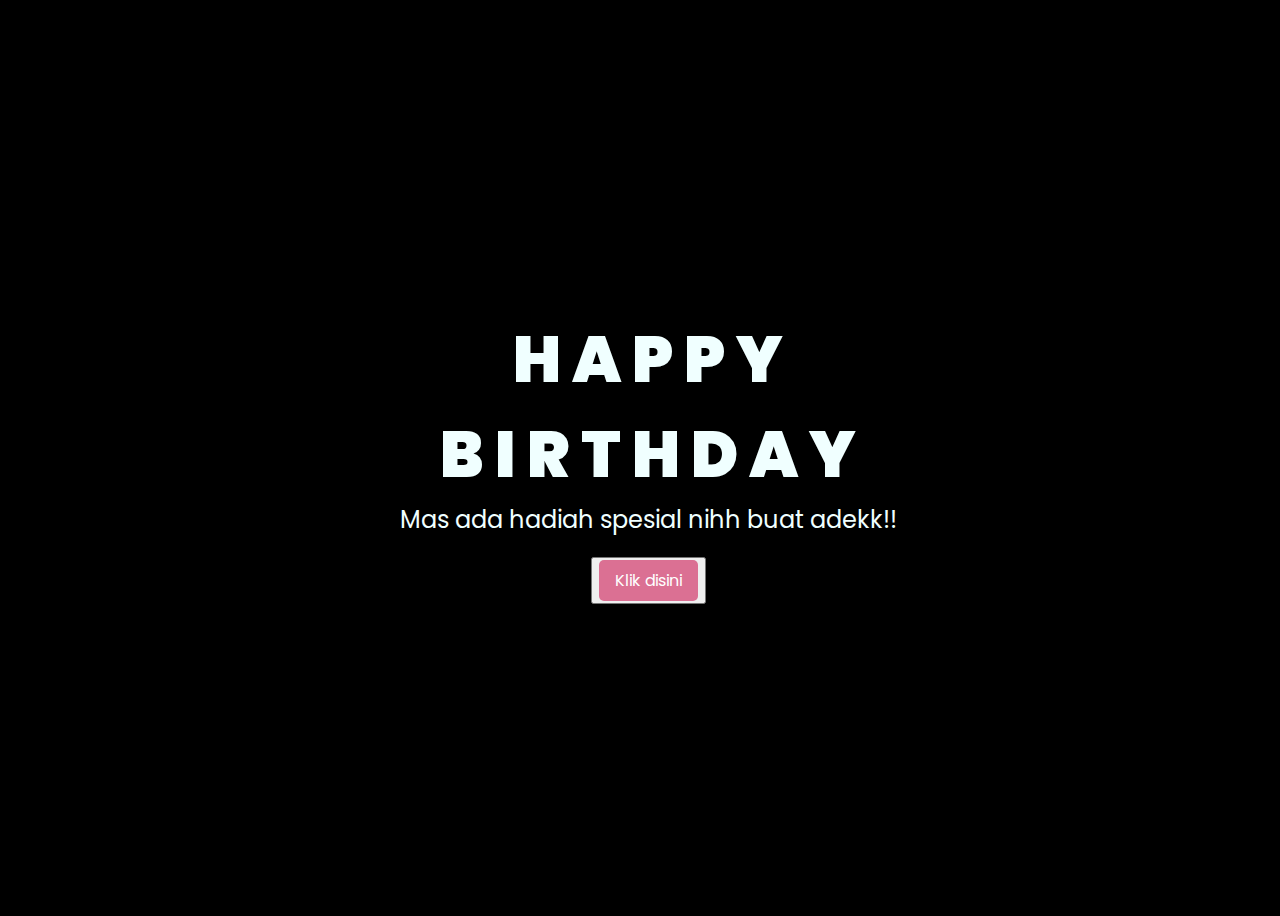
<file: bunga.html>
<!DOCTYPE html>
<html lang="en">
  <head>
    <meta charset="UTF-8" />
    <meta http-equiv="X-UA-Compatible" content="IE=edge" />
    <meta name="viewport" content="width=device-width, initial-scale=1.0" />
    <link rel="stylesheet" href="bunga.css" />
    <link rel="icon" href="flowers.png" type="image/x-icon" />
    <title>Happy Birthday</title>
  </head>
  <body>
    <div class="greetings">
      <!-- silahkan menambah kata sesuai keinginan dengan <span>text...</span -->
      <span>H</span>
      <span>A</span>
      <span>P</span>
      <span>P</span>
      <span>Y</span>
    </div>
    <div class="greetings2">
      <span>B</span>
      <span>I</span>
      <span>R</span>
      <span>T</span>
      <span>H</span>
      <span>D</span>
      <span>A</span>
      <span>Y</span>
    </div>
    <div class="description">
      <span>Mas ada hadiah spesial nihh buat adekk!!</span>
    </div>
    <div class="button">
      <button>
        <a href="flower.html">Klik disini</a>
      </button>
    </div>
  </body>
</html>
</file>
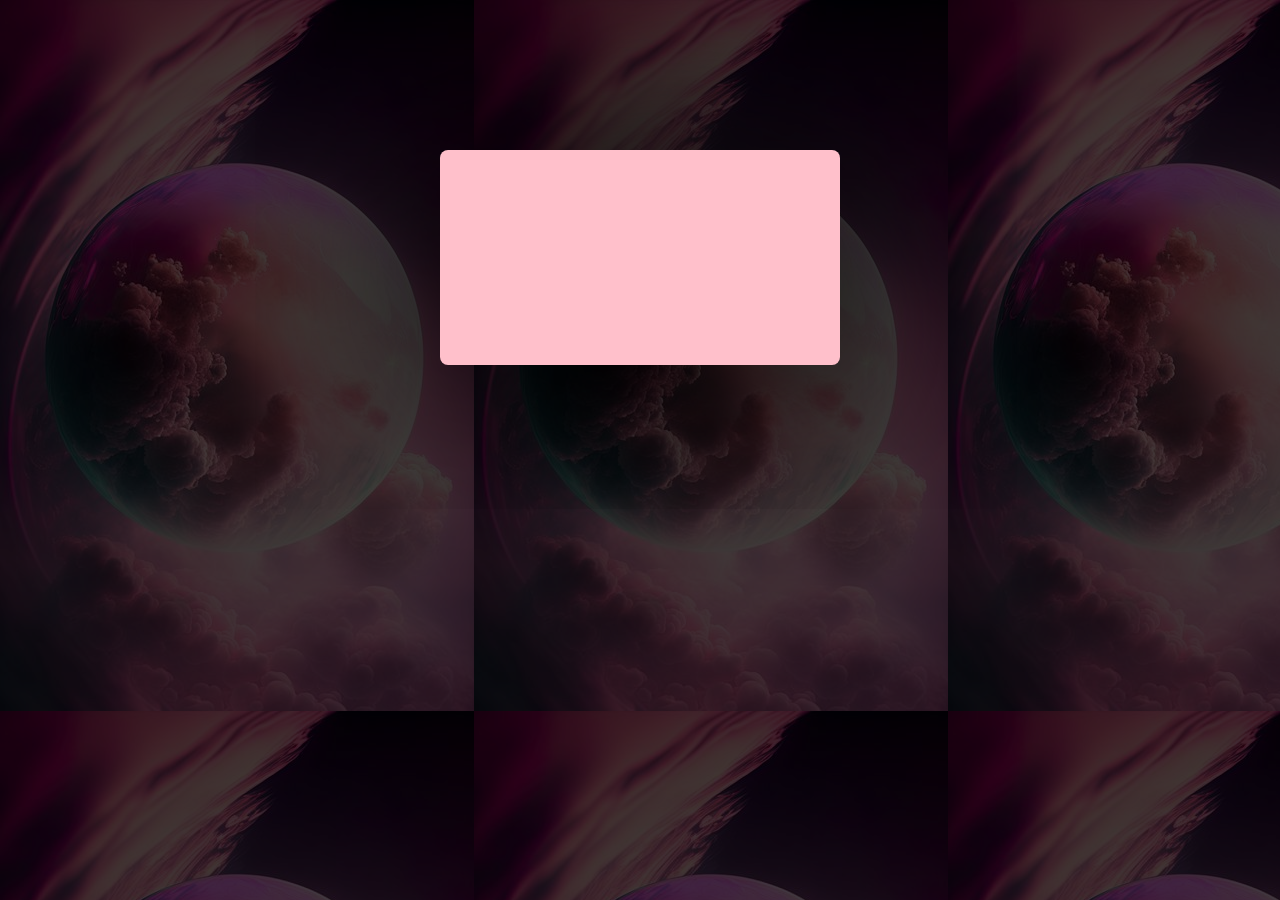
<file: doa.html>
<!DOCTYPE html>
<html lang="en">
  <head>
    <meta charset="UTF-8" />
    <meta name="viewport" content="width=device-width, initial-scale=1.0" />
    <title>DOA</title>
    <link rel="stylesheet" href="doa.css" />
    <link rel="icon" href="flowers.png" type="x-icon" />
  </head>
  <body>
    <div class="card-container">
      <div class="card">
        <div class="card-content">
          <p>
            <br />
            اَللَّهُمَّ طَوِّلْ عُمُورَنَا وَصَحِّحْ أَجْسَادَنَا وَنَوِّرْ
            قُلُوْبَنَا وَثَبِّتْ إِيْمَانَنَا وَأَحْسِنْ أَعْمَالَنَا وَوَسِّعْ
            أَرْزَقَنَا وَإِلَى الخَيْرِ قَرِّبْنَا وَعَنِ الشَّرِّ اَبْعِدْنَا
            وَاقْضِ حَوَائِجَنَا فِى الدِّيْنِ وَالدُّنْيَا وَالۤاخِرَةِ إِنَّكَ
            عَلَى كُلِّ شَىْءٍ قَدِيْرٌ <br />
            <br />

            Allahumma thawil'umurana washahih ajsadana wanawir qulubana watsabit
            imanana wa ahsin a'malana wawasi'arzaqana wa ilalkhoiri qaribna
            wa'anisy syahri ab'idna waqdhi khawaijana fid diini wad dunnya wal
            akhirat innaka 'ala kuli syai'in qadir. <br />
            <br />

            Artinya: "Ya Allah panjangkanlah umur kami, sehatkanlah badan kami,
            terangilah hati kami, kuatkanlah hati kami, baikkanlah amal kami,
            luaskanlah rezeki kami, dekatkanlah kami dengan kebaikan dan jauhkan
            kami dengan kejahatan. Kabulkanlah semua kebutuhan kami dalam agama
            di dunia atau di akhirat. Sesungguhnya hanya Engkaulah Yang Maha
            Kuasa atas segala-galanya." <br />
            <br />
            Aamiin
          </p>
          <a href="index.html" class="btn">back</a>
        </div>
      </div>
    </div>
  </body>
</html>
</file>
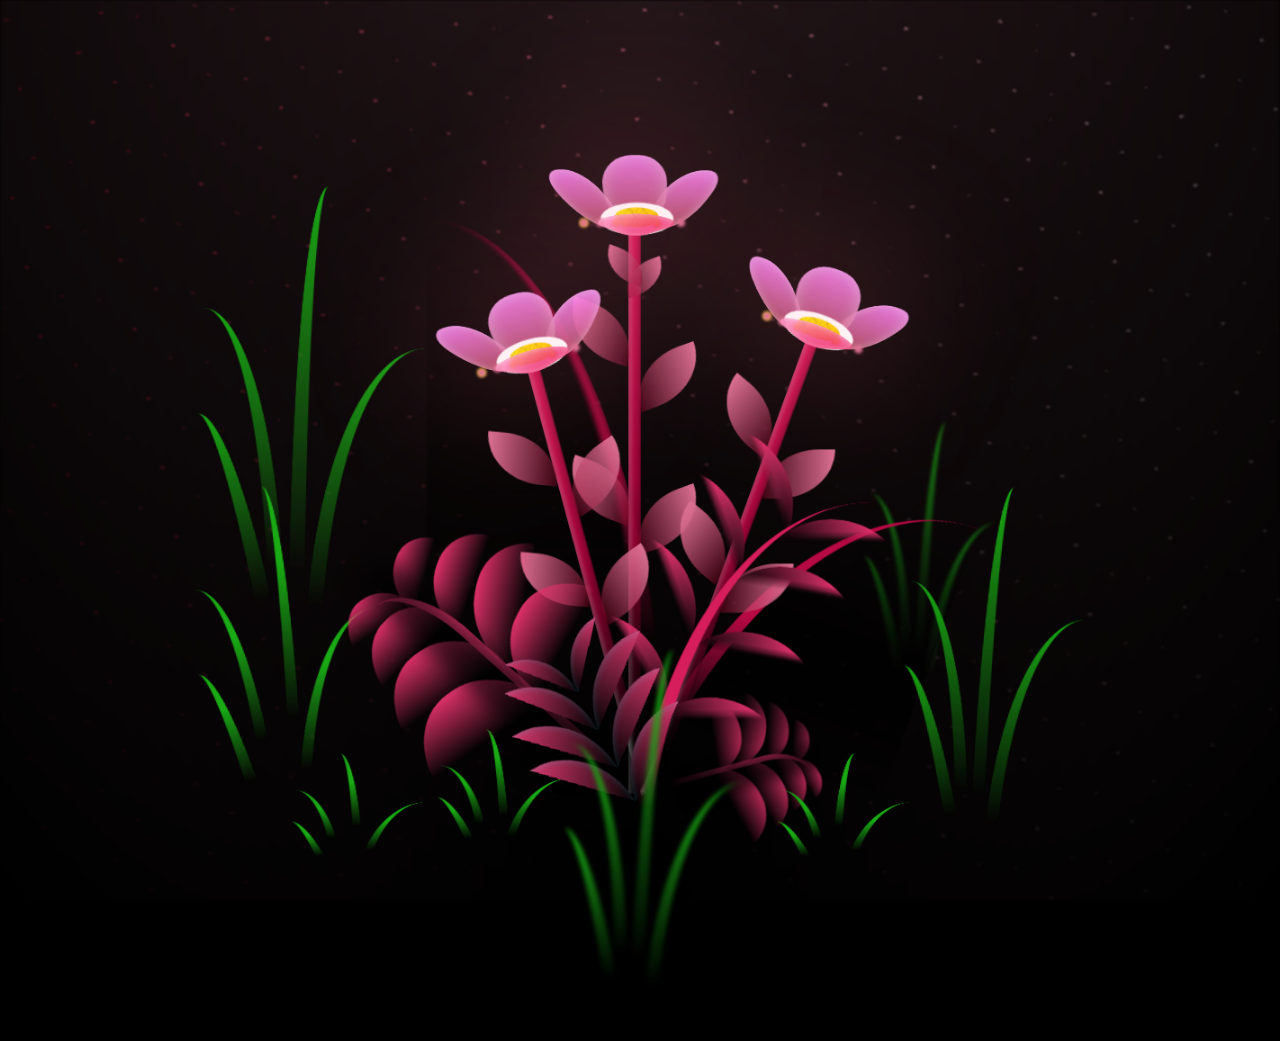
<file: flower.html>
<!DOCTYPE html>
<html lang="en">
  <head>
    <meta charset="UTF-8" />
    <meta http-equiv="X-UA-Compatible" content="IE=edge" />
    <meta name="viewport" content="width=device-width, initial-scale=1.0" />
    <link rel="stylesheet" href="main.css" />
    <link rel="icon" href="flowers.png" type="image/x-icon" />
    <title>flowers</title>
  </head>
  <body class="container">
    <!-- Pembuat code: https://codepen.io/mdusmanansari/pen/BamepLe -->
    <div class="night"></div>
    <div class="flowers">
      <div class="flower flower--1">
        <div class="flower__leafs flower__leafs--1">
          <div class="flower__leaf flower__leaf--1"></div>
          <div class="flower__leaf flower__leaf--2"></div>
          <div class="flower__leaf flower__leaf--3"></div>
          <div class="flower__leaf flower__leaf--4"></div>
          <div class="flower__white-circle"></div>

          <div class="flower__light flower__light--1"></div>
          <div class="flower__light flower__light--2"></div>
          <div class="flower__light flower__light--3"></div>
          <div class="flower__light flower__light--4"></div>
          <div class="flower__light flower__light--5"></div>
          <div class="flower__light flower__light--6"></div>
          <div class="flower__light flower__light--7"></div>
          <div class="flower__light flower__light--8"></div>
        </div>
        <div class="flower__line">
          <div class="flower__line__leaf flower__line__leaf--1"></div>
          <div class="flower__line__leaf flower__line__leaf--2"></div>
          <div class="flower__line__leaf flower__line__leaf--3"></div>
          <div class="flower__line__leaf flower__line__leaf--4"></div>
          <div class="flower__line__leaf flower__line__leaf--5"></div>
          <div class="flower__line__leaf flower__line__leaf--6"></div>
        </div>
      </div>

      <div class="flower flower--2">
        <div class="flower__leafs flower__leafs--2">
          <div class="flower__leaf flower__leaf--1"></div>
          <div class="flower__leaf flower__leaf--2"></div>
          <div class="flower__leaf flower__leaf--3"></div>
          <div class="flower__leaf flower__leaf--4"></div>
          <div class="flower__white-circle"></div>

          <div class="flower__light flower__light--1"></div>
          <div class="flower__light flower__light--2"></div>
          <div class="flower__light flower__light--3"></div>
          <div class="flower__light flower__light--4"></div>
          <div class="flower__light flower__light--5"></div>
          <div class="flower__light flower__light--6"></div>
          <div class="flower__light flower__light--7"></div>
          <div class="flower__light flower__light--8"></div>
        </div>
        <div class="flower__line">
          <div class="flower__line__leaf flower__line__leaf--1"></div>
          <div class="flower__line__leaf flower__line__leaf--2"></div>
          <div class="flower__line__leaf flower__line__leaf--3"></div>
          <div class="flower__line__leaf flower__line__leaf--4"></div>
        </div>
      </div>

      <div class="flower flower--3">
        <div class="flower__leafs flower__leafs--3">
          <div class="flower__leaf flower__leaf--1"></div>
          <div class="flower__leaf flower__leaf--2"></div>
          <div class="flower__leaf flower__leaf--3"></div>
          <div class="flower__leaf flower__leaf--4"></div>
          <div class="flower__white-circle"></div>

          <div class="flower__light flower__light--1"></div>
          <div class="flower__light flower__light--2"></div>
          <div class="flower__light flower__light--3"></div>
          <div class="flower__light flower__light--4"></div>
          <div class="flower__light flower__light--5"></div>
          <div class="flower__light flower__light--6"></div>
          <div class="flower__light flower__light--7"></div>
          <div class="flower__light flower__light--8"></div>
        </div>
        <div class="flower__line">
          <div class="flower__line__leaf flower__line__leaf--1"></div>
          <div class="flower__line__leaf flower__line__leaf--2"></div>
          <div class="flower__line__leaf flower__line__leaf--3"></div>
          <div class="flower__line__leaf flower__line__leaf--4"></div>
        </div>
      </div>

      <div class="grow-ans" style="--d: 1.2s">
        <div class="flower__g-long">
          <div class="flower__g-long__top"></div>
          <div class="flower__g-long__bottom"></div>
        </div>
      </div>

      <div class="growing-grass">
        <div class="flower__grass flower__grass--1">
          <div class="flower__grass--top"></div>
          <div class="flower__grass--bottom"></div>
          <div class="flower__grass__leaf flower__grass__leaf--1"></div>
          <div class="flower__grass__leaf flower__grass__leaf--2"></div>
          <div class="flower__grass__leaf flower__grass__leaf--3"></div>
          <div class="flower__grass__leaf flower__grass__leaf--4"></div>
          <div class="flower__grass__leaf flower__grass__leaf--5"></div>
          <div class="flower__grass__leaf flower__grass__leaf--6"></div>
          <div class="flower__grass__leaf flower__grass__leaf--7"></div>
          <div class="flower__grass__leaf flower__grass__leaf--8"></div>
          <div class="flower__grass__overlay"></div>
        </div>
      </div>

      <div class="growing-grass">
        <div class="flower__grass flower__grass--2">
          <div class="flower__grass--top"></div>
          <div class="flower__grass--bottom"></div>
          <div class="flower__grass__leaf flower__grass__leaf--1"></div>
          <div class="flower__grass__leaf flower__grass__leaf--2"></div>
          <div class="flower__grass__leaf flower__grass__leaf--3"></div>
          <div class="flower__grass__leaf flower__grass__leaf--4"></div>
          <div class="flower__grass__leaf flower__grass__leaf--5"></div>
          <div class="flower__grass__leaf flower__grass__leaf--6"></div>
          <div class="flower__grass__leaf flower__grass__leaf--7"></div>
          <div class="flower__grass__leaf flower__grass__leaf--8"></div>
          <div class="flower__grass__overlay"></div>
        </div>
      </div>

      <div class="grow-ans" style="--d: 2.4s">
        <div class="flower__g-right flower__g-right--1">
          <div class="leaf"></div>
        </div>
      </div>

      <div class="grow-ans" style="--d: 2.8s">
        <div class="flower__g-right flower__g-right--2">
          <div class="leaf"></div>
        </div>
      </div>

      <div class="grow-ans" style="--d: 2.8s">
        <div class="flower__g-front">
          <div
            class="flower__g-front__leaf-wrapper flower__g-front__leaf-wrapper--1"
          >
            <div class="flower__g-front__leaf"></div>
          </div>
          <div
            class="flower__g-front__leaf-wrapper flower__g-front__leaf-wrapper--2"
          >
            <div class="flower__g-front__leaf"></div>
          </div>
          <div
            class="flower__g-front__leaf-wrapper flower__g-front__leaf-wrapper--3"
          >
            <div class="flower__g-front__leaf"></div>
          </div>
          <div
            class="flower__g-front__leaf-wrapper flower__g-front__leaf-wrapper--4"
          >
            <div class="flower__g-front__leaf"></div>
          </div>
          <div
            class="flower__g-front__leaf-wrapper flower__g-front__leaf-wrapper--5"
          >
            <div class="flower__g-front__leaf"></div>
          </div>
          <div
            class="flower__g-front__leaf-wrapper flower__g-front__leaf-wrapper--6"
          >
            <div class="flower__g-front__leaf"></div>
          </div>
          <div
            class="flower__g-front__leaf-wrapper flower__g-front__leaf-wrapper--7"
          >
            <div class="flower__g-front__leaf"></div>
          </div>
          <div
            class="flower__g-front__leaf-wrapper flower__g-front__leaf-wrapper--8"
          >
            <div class="flower__g-front__leaf"></div>
          </div>
          <div class="flower__g-front__line"></div>
        </div>
      </div>

      <div class="grow-ans" style="--d: 3.2s">
        <div class="flower__g-fr">
          <div class="leaf"></div>
          <div class="flower__g-fr__leaf flower__g-fr__leaf--1"></div>
          <div class="flower__g-fr__leaf flower__g-fr__leaf--2"></div>
          <div class="flower__g-fr__leaf flower__g-fr__leaf--3"></div>
          <div class="flower__g-fr__leaf flower__g-fr__leaf--4"></div>
          <div class="flower__g-fr__leaf flower__g-fr__leaf--5"></div>
          <div class="flower__g-fr__leaf flower__g-fr__leaf--6"></div>
          <div class="flower__g-fr__leaf flower__g-fr__leaf--7"></div>
          <div class="flower__g-fr__leaf flower__g-fr__leaf--8"></div>
        </div>
      </div>

      <div class="long-g long-g--0">
        <div class="grow-ans" style="--d: 3s">
          <div class="leaf leaf--0"></div>
        </div>
        <div class="grow-ans" style="--d: 2.2s">
          <div class="leaf leaf--1"></div>
        </div>
        <div class="grow-ans" style="--d: 3.4s">
          <div class="leaf leaf--2"></div>
        </div>
        <div class="grow-ans" style="--d: 3.6s">
          <div class="leaf leaf--3"></div>
        </div>
      </div>

      <div class="long-g long-g--1">
        <div class="grow-ans" style="--d: 3.6s">
          <div class="leaf leaf--0"></div>
        </div>
        <div class="grow-ans" style="--d: 3.8s">
          <div class="leaf leaf--1"></div>
        </div>
        <div class="grow-ans" style="--d: 4s">
          <div class="leaf leaf--2"></div>
        </div>
        <div class="grow-ans" style="--d: 4.2s">
          <div class="leaf leaf--3"></div>
        </div>
      </div>

      <div class="long-g long-g--2">
        <div class="grow-ans" style="--d: 4s">
          <div class="leaf leaf--0"></div>
        </div>
        <div class="grow-ans" style="--d: 4.2s">
          <div class="leaf leaf--1"></div>
        </div>
        <div class="grow-ans" style="--d: 4.4s">
          <div class="leaf leaf--2"></div>
        </div>
        <div class="grow-ans" style="--d: 4.6s">
          <div class="leaf leaf--3"></div>
        </div>
      </div>

      <div class="long-g long-g--3">
        <div class="grow-ans" style="--d: 4s">
          <div class="leaf leaf--0"></div>
        </div>
        <div class="grow-ans" style="--d: 4.2s">
          <div class="leaf leaf--1"></div>
        </div>
        <div class="grow-ans" style="--d: 3s">
          <div class="leaf leaf--2"></div>
        </div>
        <div class="grow-ans" style="--d: 3.6s">
          <div class="leaf leaf--3"></div>
        </div>
      </div>

      <div class="long-g long-g--4">
        <div class="grow-ans" style="--d: 4s">
          <div class="leaf leaf--0"></div>
        </div>
        <div class="grow-ans" style="--d: 4.2s">
          <div class="leaf leaf--1"></div>
        </div>
        <div class="grow-ans" style="--d: 3s">
          <div class="leaf leaf--2"></div>
        </div>
        <div class="grow-ans" style="--d: 3.6s">
          <div class="leaf leaf--3"></div>
        </div>
      </div>

      <div class="long-g long-g--5">
        <div class="grow-ans" style="--d: 4s">
          <div class="leaf leaf--0"></div>
        </div>
        <div class="grow-ans" style="--d: 4.2s">
          <div class="leaf leaf--1"></div>
        </div>
        <div class="grow-ans" style="--d: 3s">
          <div class="leaf leaf--2"></div>
        </div>
        <div class="grow-ans" style="--d: 3.6s">
          <div class="leaf leaf--3"></div>
        </div>
      </div>

      <div class="long-g long-g--6">
        <div class="grow-ans" style="--d: 4.2s">
          <div class="leaf leaf--0"></div>
        </div>
        <div class="grow-ans" style="--d: 4.4s">
          <div class="leaf leaf--1"></div>
        </div>
        <div class="grow-ans" style="--d: 4.6s">
          <div class="leaf leaf--2"></div>
        </div>
        <div class="grow-ans" style="--d: 4.8s">
          <div class="leaf leaf--3"></div>
        </div>
      </div>

      <div class="long-g long-g--7">
        <div class="grow-ans" style="--d: 3s">
          <div class="leaf leaf--0"></div>
        </div>
        <div class="grow-ans" style="--d: 3.2s">
          <div class="leaf leaf--1"></div>
        </div>
        <div class="grow-ans" style="--d: 3.5s">
          <div class="leaf leaf--2"></div>
        </div>
        <div class="grow-ans" style="--d: 3.6s">
          <div class="leaf leaf--3"></div>
        </div>
      </div>
    </div>
    <script src="main.js"></script>
  </body>
</html>
</file>
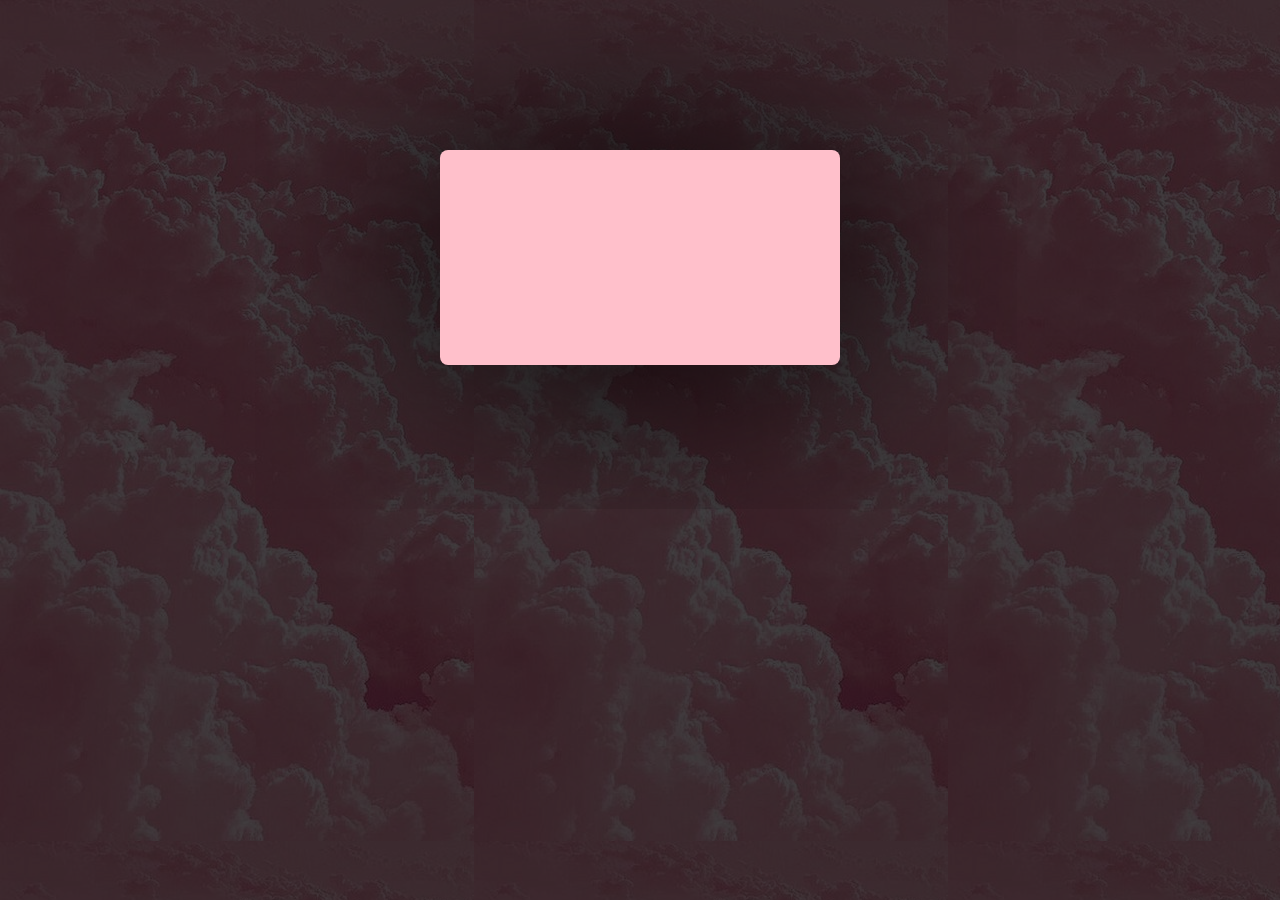
<file: purpose.html>
<!DOCTYPE html>
<html lang="en">
  <head>
    <meta charset="UTF-8" />
    <meta name="viewport" content="width=device-width, initial-scale=1.0" />
    <title>purpose</title>
    <link rel="stylesheet" href="purpose.css" />
    <link rel="icon" href="flowers.png" type="x-icon" />
  </head>
  <body>
    <div class="card-container">
      <div class="card">
        <div class="card-content">
          <p>
            <br /><br /><br /><br />
            Semoga tujuan kita kedepannya bisa selalu diberi kemudahan dan
            kelancaran yaa sayang, aamiin,, semoga kita tambah dewasa dalam
            menghadapi masalah, yaa walaupun kita sering kesel satu sama lain,
            but isokee itu wajar dalam suatu hubungan, yang penting kita harus
            tetep pegang komitmen kita yaa, mas gamau hubungan ini berakhir,
            semoga hubungan kita ini bisa langgeng sampe akhir hayat, aamiin" ya
            Allah
          </p>
          <br /><br /><br /><br /><br /><br /><br /><br />
          <a href="index.html" class="btn">back</a>
        </div>
      </div>
    </div>
  </body>
</html>
</file>
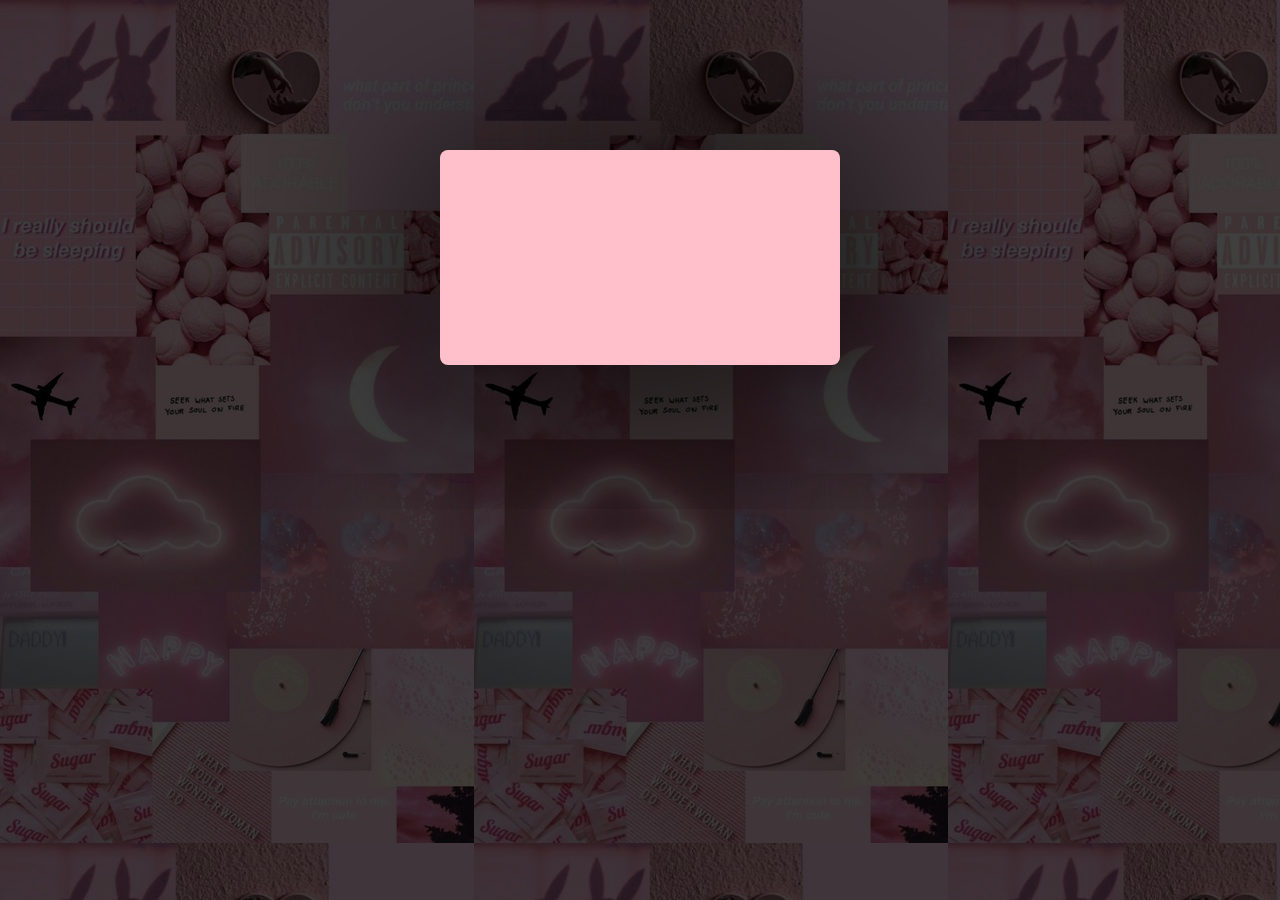
<file: thanks.html>
<!DOCTYPE html>
<html lang="en">
  <head>
    <meta charset="UTF-8" />
    <meta name="viewport" content="width=device-width, initial-scale=1.0" />
    <title>thanksgiving</title>
    <link rel="stylesheet" href="thanks.css" />
    <link rel="icon" href="flowers.png" type="x-icon" />
  </head>
  <body>
    <div class="card-container">
      <div class="card">
        <div class="card-content">
          <p>
            <br /><br /><br />
            Oiya mas mau ngucapin terimakasih yang sebanyak-banyaknya yaa
            sayangkuu, adek selalu sabar ngadepin mas yang sering ngeyel terus
            kadang nyebelin juga, maaf mas belum bisa jadi pasangan yang
            sempurna, yaa mas tau gaada orang yang sempurna, but mas minta
            tolong ke adek yaa, bimbing mas jadi pasangan yang sesuai dengan
            harapan adek. Mas ngerasa bersyukur banget bisa punya pasangan kek
            adek, baru kali ini mas ngerasa dicintai secara tulus, pokoknya ma
            adek tuh mas banyak first time nya, tetep kek gini yaa sayang, mas
            tau mungkin kedepannya kita bisa aja ngerasa bosan, tapi mas minta
            se bosan"nya kita jangan sampe mengakhiri hubungan ini yaa, mas
            gamau, mas maunya adekk titikk.
          </p>
          <br /><br /><br />
          <a href="index.html" class="btn">back</a>
        </div>
      </div>
    </div>
  </body>
</html>
</file>
<file: bunga.css>
@import url('https://fonts.googleapis.com/css2?family=Poppins:ital,wght@0,500;1,900&display=swap');
*{
    font-family: 'Poppins',cursive;
}
body{
    color: azure;
    width: 100%;
    height: 100vh;
    display: flex;
    flex-direction: column;
    align-items: center;
    justify-content: center;
    background-color: black;
}
.greetings{
    font-size: 4rem;
    font-weight: 900;
}
.greetings2{
    font-size: 4rem;
    font-weight: 900;
}
.greetings > span{
    animation: glow 2.5s ease-in-out infinite;
}
.greetings2 > span{
    animation: glow 2.5s ease-in-out infinite;
}
@keyframes glow{
    0%, 100%{
        color: #fff;
        text-shadow: 0 0 12px #39c6d6, 0 0 50px #39c6d6, 0 0 100px #39c6d6;
    }
    10%, 90%{
        color: #111;
        text-shadow: none;
    }
}
.greetings > span:nth-child(2){
    animation-delay: .2s ;
}
.greetings > span:nth-child(3){
    animation-delay: .4s ;
}
.greetings > span:nth-child(4){
    animation-delay: .6s;
}
.greetings > span:nth-child(5){
    animation-delay: .8s;
}

.greetings2 > span:nth-child(2){
    animation-delay: .2s ;
}
.greetings2 > span:nth-child(3){
    animation-delay: .3s ;
}
.greetings2 > span:nth-child(4){
    animation-delay: .4s;
}
.greetings2 > span:nth-child(5){
    animation-delay: .5s;
}
.greetings2 > span:nth-child(6){
    animation-delay: .6s;
}
.greetings2 > span:nth-child(7){
    animation-delay: .7s;
}
.greetings2 > span:nth-child(8){
    animation-delay: .8s;
}

.description{
    font-size: 1.5rem;
    margin-bottom: 20px;
}

.button a{
    text-decoration: none;
    font-size: 1rem;
    color: #111;
    display: flex;
    align-items: center;
    justify-content: center;
    padding: 8px 16px;
    background-color: palevioletred;
    border-radius: 5px;
    color: #fff;
}

@media screen and (max-width:574px){
    .greetings{
        display: block;
        font-size: 2rem;
        font-weight: 500;
        text-align: center;
    }
    .greetings2{
        display: block;
        font-size: 2rem;
        font-weight: 500;
        text-align: center;
    }
    .description{
        font-size: 1rem;
    }
    
    .button a{
        font-size: .5rem;
    }
}
</file>
<file: doa.css>
*{
    margin: 0px;
    padding: 0px;
    box-sizing: border-box;
    font-family: sans-serif;
}
body{
    background-image: linear-gradient(rgba(0, 0, 0, 0.75), rgba(0,0,0,0.75)), url(pingky\ sky.jpg);
    align-items: center;
    justify-content: center;
}
.card-container{
    display: flex;
    justify-content: center;
    align-items: center;
    flex-wrap: wrap;
    margin-top: 100px;
    position: relative;
    padding: 30px;
}
.card-container .card:hover{
    height: 430px;
}
.card-container .card{
    position: relative;
    max-width: 400px;
    height: 215px;
    background-color: pink;
    border-radius: 8px;
    margin: 30px 10px;
    padding: 20px 15px;
    box-shadow: 0px 5px 202px rgba(0,0,0,5);
    margin: 20px;
    transition: 0.3s ease-in-out;
}
.card-container .card .card-content{
    position: relative;
    margin-top: -140px;
    padding: 10px 15px;
    visibility: hidden;
    opacity: 0; 
    transition: 0.3s ease-in-out;
}
.card-container .card:hover .card-content{
    visibility: visible;
    opacity: 1;
    margin-top: -40px;
    transition-delay: 0.3s;
}
.card-content p{
    color: #000000;
    font-size: 15px;
    line-height: 1.3;
}
.card-content .btn{
    display: inline-block;
    padding: 8px 16px;
    background-color: palevioletred;
    text-decoration: none;
    border-radius: 7px;
    margin-top: 16px;
    color: #fff;
    align-items: center;
}
</file>
<file: main.css>
*,
*::after,
*::before {
  padding: 0;
  margin: 0;
  box-sizing: border-box;
}

:root {
  --dark-color: #000;
}

body {
  display: flex;
  align-items: flex-end;
  justify-content: center;
  min-height: 100vh;
  background-color: var(--dark-color);
  overflow: hidden;
  perspective: 1000px;
}

.night {
  position: fixed;
  left: 50%;
  top: 0;
  transform: translateX(-50%);
  width: 100%;
  height: 100%;
  filter: blur(0.1vmin);
  background-image: radial-gradient(ellipse at top, transparent 0%, var(--dark-color)), radial-gradient(ellipse at bottom, var(--dark-color), rgba(251, 155, 177, 0.2)), repeating-linear-gradient(220deg, rgb(0, 0, 0) 0px, rgb(0, 0, 0) 19px, transparent 19px, transparent 22px), repeating-linear-gradient(189deg, rgb(0, 0, 0) 0px, rgb(0, 0, 0) 19px, transparent 19px, transparent 22px), repeating-linear-gradient(148deg, rgb(0, 0, 0) 0px, rgb(0, 0, 0) 19px, transparent 19px, transparent 22px), linear-gradient(90deg, rgb(255, 0, 51), rgb(240, 240, 240));
}

.flowers {
  position: relative;
  transform: scale(0.9);
}

.flower {
  position: absolute;
  bottom: 10vmin;
  transform-origin: bottom center;
  z-index: 10;
  --fl-speed: 0.8s;
}
.flower--1 {
  -webkit-animation: moving-flower-1 4s linear infinite;
          animation: moving-flower-1 4s linear infinite;
}
.flower--1 .flower__line {
  height: 70vmin;
  -webkit-animation-delay: 0.3s;
          animation-delay: 0.3s;
}
.flower--1 .flower__line__leaf--1 {
  -webkit-animation: blooming-leaf-right var(--fl-speed) 1.6s backwards;
          animation: blooming-leaf-right var(--fl-speed) 1.6s backwards;
}
.flower--1 .flower__line__leaf--2 {
  -webkit-animation: blooming-leaf-right var(--fl-speed) 1.4s backwards;
          animation: blooming-leaf-right var(--fl-speed) 1.4s backwards;
}
.flower--1 .flower__line__leaf--3 {
  -webkit-animation: blooming-leaf-left var(--fl-speed) 1.2s backwards;
          animation: blooming-leaf-left var(--fl-speed) 1.2s backwards;
}
.flower--1 .flower__line__leaf--4 {
  -webkit-animation: blooming-leaf-left var(--fl-speed) 1s backwards;
          animation: blooming-leaf-left var(--fl-speed) 1s backwards;
}
.flower--1 .flower__line__leaf--5 {
  -webkit-animation: blooming-leaf-right var(--fl-speed) 1.8s backwards;
          animation: blooming-leaf-right var(--fl-speed) 1.8s backwards;
}
.flower--1 .flower__line__leaf--6 {
  -webkit-animation: blooming-leaf-left var(--fl-speed) 2s backwards;
          animation: blooming-leaf-left var(--fl-speed) 2s backwards;
}
.flower--2 {
  left: 50%;
  transform: rotate(20deg);
  -webkit-animation: moving-flower-2 4s linear infinite;
          animation: moving-flower-2 4s linear infinite;
}
.flower--2 .flower__line {
  height: 60vmin;
  -webkit-animation-delay: 0.6s;
          animation-delay: 0.6s;
}
.flower--2 .flower__line__leaf--1 {
  -webkit-animation: blooming-leaf-right var(--fl-speed) 1.9s backwards;
          animation: blooming-leaf-right var(--fl-speed) 1.9s backwards;
}
.flower--2 .flower__line__leaf--2 {
  -webkit-animation: blooming-leaf-right var(--fl-speed) 1.7s backwards;
          animation: blooming-leaf-right var(--fl-speed) 1.7s backwards;
}
.flower--2 .flower__line__leaf--3 {
  -webkit-animation: blooming-leaf-left var(--fl-speed) 1.5s backwards;
          animation: blooming-leaf-left var(--fl-speed) 1.5s backwards;
}
.flower--2 .flower__line__leaf--4 {
  -webkit-animation: blooming-leaf-left var(--fl-speed) 1.3s backwards;
          animation: blooming-leaf-left var(--fl-speed) 1.3s backwards;
}
.flower--3 {
  left: 50%;
  transform: rotate(-15deg);
  -webkit-animation: moving-flower-3 4s linear infinite;
          animation: moving-flower-3 4s linear infinite;
}
.flower--3 .flower__line {
  -webkit-animation-delay: 0.9s;
          animation-delay: 0.9s;
}
.flower--3 .flower__line__leaf--1 {
  -webkit-animation: blooming-leaf-right var(--fl-speed) 2.5s backwards;
          animation: blooming-leaf-right var(--fl-speed) 2.5s backwards;
}
.flower--3 .flower__line__leaf--2 {
  -webkit-animation: blooming-leaf-right var(--fl-speed) 2.3s backwards;
          animation: blooming-leaf-right var(--fl-speed) 2.3s backwards;
}
.flower--3 .flower__line__leaf--3 {
  -webkit-animation: blooming-leaf-left var(--fl-speed) 2.1s backwards;
          animation: blooming-leaf-left var(--fl-speed) 2.1s backwards;
}
.flower--3 .flower__line__leaf--4 {
  -webkit-animation: blooming-leaf-left var(--fl-speed) 1.9s backwards;
          animation: blooming-leaf-left var(--fl-speed) 1.9s backwards;
}
.flower__leafs {
  position: relative;
  -webkit-animation: blooming-flower 2s backwards;
          animation: blooming-flower 2s backwards;
}
.flower__leafs--1 {
  -webkit-animation-delay: 1.1s;
          animation-delay: 1.1s;
}
.flower__leafs--2 {
  -webkit-animation-delay: 1.4s;
          animation-delay: 1.4s;
}
.flower__leafs--3 {
  -webkit-animation-delay: 1.7s;
          animation-delay: 1.7s;
}
.flower__leafs::after {
  content: "";
  position: absolute;
  left: 0;
  top: 0;
  transform: translate(-50%, -100%);
  width: 8vmin;
  height: 8vmin;
  background-color: #ff6b84;
  filter: blur(10vmin);
}
.flower__leaf {
  position: absolute;
  bottom: 0;
  left: 50%;
  width: 8vmin;
  height: 11vmin;
  border-radius: 51% 49% 47% 53%/44% 45% 55% 69%;
  background-color: rgb(254, 133, 250);
  background-image: linear-gradient(to top, #b85468, rgb(254, 133, 250));
  transform-origin: bottom center;
  opacity: 0.9;
  box-shadow: inset 0 0 2vmin rgba(255, 255, 255, 0.5);
}
.flower__leaf--1 {
  transform: translate(-10%, 1%) rotateY(40deg) rotateX(-50deg);
}
.flower__leaf--2 {
  transform: translate(-50%, -4%) rotateX(40deg);
}
.flower__leaf--3 {
  transform: translate(-90%, 0%) rotateY(45deg) rotateX(50deg);
}
.flower__leaf--4 {
  width: 8vmin;
  height: 8vmin;
  transform-origin: bottom left;
  border-radius: 4vmin 10vmin 4vmin 4vmin;
  transform: translate(0%, 18%) rotateX(70deg) rotate(-43deg);
  background-image: linear-gradient(to top, rgb(237, 18, 91), rgb(254, 133, 190));
  z-index: 1;
  opacity: 0.8;
}
.flower__white-circle {
  position: absolute;
  left: -3.5vmin;
  top: -3vmin;
  width: 9vmin;
  height: 4vmin;
  border-radius: 50%;
  background-color: #fff;
}
.flower__white-circle::after {
  content: "";
  position: absolute;
  left: 50%;
  top: 45%;
  transform: translate(-50%, -50%);
  width: 60%;
  height: 60%;
  border-radius: inherit;
  background-image: repeating-linear-gradient(135deg, rgba(0, 0, 0, 0.03) 0px, rgba(0, 0, 0, 0.03) 1px, transparent 1px, transparent 12px), repeating-linear-gradient(45deg, rgba(0, 0, 0, 0.03) 0px, rgba(0, 0, 0, 0.03) 1px, transparent 1px, transparent 12px), repeating-linear-gradient(67.5deg, rgba(0, 0, 0, 0.03) 0px, rgba(0, 0, 0, 0.03) 1px, transparent 1px, transparent 12px), repeating-linear-gradient(135deg, rgba(0, 0, 0, 0.03) 0px, rgba(0, 0, 0, 0.03) 1px, transparent 1px, transparent 12px), repeating-linear-gradient(45deg, rgba(0, 0, 0, 0.03) 0px, rgba(0, 0, 0, 0.03) 1px, transparent 1px, transparent 12px), repeating-linear-gradient(112.5deg, rgba(0, 0, 0, 0.03) 0px, rgba(0, 0, 0, 0.03) 1px, transparent 1px, transparent 12px), repeating-linear-gradient(112.5deg, rgba(0, 0, 0, 0.03) 0px, rgba(0, 0, 0, 0.03) 1px, transparent 1px, transparent 12px), repeating-linear-gradient(45deg, rgba(0, 0, 0, 0.03) 0px, rgba(0, 0, 0, 0.03) 1px, transparent 1px, transparent 12px), repeating-linear-gradient(22.5deg, rgba(0, 0, 0, 0.03) 0px, rgba(0, 0, 0, 0.03) 1px, transparent 1px, transparent 12px), repeating-linear-gradient(45deg, rgba(0, 0, 0, 0.03) 0px, rgba(0, 0, 0, 0.03) 1px, transparent 1px, transparent 12px), repeating-linear-gradient(22.5deg, rgba(0, 0, 0, 0.03) 0px, rgba(0, 0, 0, 0.03) 1px, transparent 1px, transparent 12px), repeating-linear-gradient(135deg, rgba(0, 0, 0, 0.03) 0px, rgba(0, 0, 0, 0.03) 1px, transparent 1px, transparent 12px), repeating-linear-gradient(157.5deg, rgba(0, 0, 0, 0.03) 0px, rgba(0, 0, 0, 0.03) 1px, transparent 1px, transparent 12px), repeating-linear-gradient(67.5deg, rgba(0, 0, 0, 0.03) 0px, rgba(0, 0, 0, 0.03) 1px, transparent 1px, transparent 12px), repeating-linear-gradient(67.5deg, rgba(0, 0, 0, 0.03) 0px, rgba(0, 0, 0, 0.03) 1px, transparent 1px, transparent 12px), linear-gradient(90deg, rgb(255, 235, 18), rgb(255, 206, 0));
}
.flower__line {
  height: 55vmin;
  width: 1.5vmin;
  background-image: linear-gradient(to left, rgba(0, 0, 0, 0.2), transparent, rgba(255, 255, 255, 0.2)), linear-gradient(to top, transparent 10%, rgb(159, 3, 55), rgb(207, 22, 84));
  box-shadow: inset 0 0 2px rgba(0, 0, 0, 0.5);
  -webkit-animation: grow-flower-tree 4s backwards;
          animation: grow-flower-tree 4s backwards;
}
.flower__line__leaf {
  --w: 7vmin;
  --h: calc(var(--w) + 2vmin);
  position: absolute;
  top: 20%;
  left: 90%;
  width: var(--w);
  height: var(--h);
  border-top-right-radius: var(--h);
  border-bottom-left-radius: var(--h);
  background-image: linear-gradient(to top, rgba(136, 2, 38, 0.4), palevioletred);
}
.flower__line__leaf--1 {
  transform: rotate(70deg) rotateY(30deg);
}
.flower__line__leaf--2 {
  top: 45%;
  transform: rotate(70deg) rotateY(30deg);
}
.flower__line__leaf--3, .flower__line__leaf--4, .flower__line__leaf--6 {
  border-top-right-radius: 0;
  border-bottom-left-radius: 0;
  border-top-left-radius: var(--h);
  border-bottom-right-radius: var(--h);
  left: -460%;
  top: 12%;
  transform: rotate(-70deg) rotateY(30deg);
}
.flower__line__leaf--4 {
  top: 40%;
}
.flower__line__leaf--5 {
  top: 0;
  transform-origin: left;
  transform: rotate(70deg) rotateY(30deg) scale(0.6);
}
.flower__line__leaf--6 {
  top: -2%;
  left: -450%;
  transform-origin: right;
  transform: rotate(-70deg) rotateY(30deg) scale(0.6);
}
.flower__light {
  position: absolute;
  bottom: 0vmin;
  width: 1vmin;
  height: 1vmin;
  background-color: rgb(255, 251, 0);
  border-radius: 50%;
  filter: blur(0.2vmin);
  -webkit-animation: light-ans 4s linear infinite backwards;
          animation: light-ans 4s linear infinite backwards;
}
.flower__light:nth-child(odd) {
  background-color: palevioletred;
}
.flower__light--1 {
  left: -2vmin;
  -webkit-animation-delay: 1s;
          animation-delay: 1s;
}
.flower__light--2 {
  left: 3vmin;
  -webkit-animation-delay: 0.5s;
          animation-delay: 0.5s;
}
.flower__light--3 {
  left: -6vmin;
  -webkit-animation-delay: 0.3s;
          animation-delay: 0.3s;
}
.flower__light--4 {
  left: 6vmin;
  -webkit-animation-delay: 0.9s;
          animation-delay: 0.9s;
}
.flower__light--5 {
  left: -1vmin;
  -webkit-animation-delay: 1.5s;
          animation-delay: 1.5s;
}
.flower__light--6 {
  left: -4vmin;
  -webkit-animation-delay: 3s;
          animation-delay: 3s;
}
.flower__light--7 {
  left: 3vmin;
  -webkit-animation-delay: 2s;
          animation-delay: 2s;
}
.flower__light--8 {
  left: -6vmin;
  -webkit-animation-delay: 3.5s;
          animation-delay: 3.5s;
}
.flower__grass {
  --c: rgb(222, 49, 106);
  --line-w: 1.5vmin;
  position: absolute;
  bottom: 12vmin;
  left: -7vmin;
  display: flex;
  flex-direction: column;
  align-items: flex-end;
  z-index: 20;
  transform-origin: bottom center;
  transform: rotate(-48deg) rotateY(40deg);
}
.flower__grass--1 {
  -webkit-animation: moving-grass 2s linear infinite;
          animation: moving-grass 2s linear infinite;
}
.flower__grass--2 {
  left: 2vmin;
  bottom: 10vmin;
  transform: scale(0.5) rotate(75deg) rotateX(10deg) rotateY(-200deg);
  opacity: 0.8;
  z-index: 0;
  -webkit-animation: moving-grass--2 1.5s linear infinite;
          animation: moving-grass--2 1.5s linear infinite;
}
.flower__grass--top {
  width: 7vmin;
  height: 10vmin;
  border-top-right-radius: 100%;
  border-right: var(--line-w) solid var(--c);
  transform-origin: bottom center;
  transform: rotate(-2deg);
}
.flower__grass--bottom {
  margin-top: -2px;
  width: var(--line-w);
  height: 25vmin;
  background-image: linear-gradient(to top, transparent, var(--c));
}
.flower__grass__leaf {
  --size: 10vmin;
  position: absolute;
  width: calc(var(--size) * 2.1);
  height: var(--size);
  border-top-left-radius: var(--size);
  border-top-right-radius: var(--size);
  background-image: linear-gradient(to top, transparent, transparent 30%, var(--c));
  z-index: 100;
}
.flower__grass__leaf--1 {
  top: -6%;
  left: 30%;
  --size: 6vmin;
  transform: rotate(-20deg);
  -webkit-animation: growing-grass-ans--1 2s 2.6s backwards;
          animation: growing-grass-ans--1 2s 2.6s backwards;
}
@-webkit-keyframes growing-grass-ans--1 {
  0% {
    transform-origin: bottom left;
    transform: rotate(-20deg) scale(0);
  }
}
@keyframes growing-grass-ans--1 {
  0% {
    transform-origin: bottom left;
    transform: rotate(-20deg) scale(0);
  }
}
.flower__grass__leaf--2 {
  top: -5%;
  left: -110%;
  --size: 6vmin;
  transform: rotate(10deg);
  -webkit-animation: growing-grass-ans--2 2s 2.4s linear backwards;
          animation: growing-grass-ans--2 2s 2.4s linear backwards;
}
@-webkit-keyframes growing-grass-ans--2 {
  0% {
    transform-origin: bottom right;
    transform: rotate(10deg) scale(0);
  }
}
@keyframes growing-grass-ans--2 {
  0% {
    transform-origin: bottom right;
    transform: rotate(10deg) scale(0);
  }
}
.flower__grass__leaf--3 {
  top: 5%;
  left: 60%;
  --size: 8vmin;
  transform: rotate(-18deg) rotateX(-20deg);
  -webkit-animation: growing-grass-ans--3 2s 2.2s linear backwards;
          animation: growing-grass-ans--3 2s 2.2s linear backwards;
}
@-webkit-keyframes growing-grass-ans--3 {
  0% {
    transform-origin: bottom left;
    transform: rotate(-18deg) rotateX(-20deg) scale(0);
  }
}
@keyframes growing-grass-ans--3 {
  0% {
    transform-origin: bottom left;
    transform: rotate(-18deg) rotateX(-20deg) scale(0);
  }
}
.flower__grass__leaf--4 {
  top: 6%;
  left: -135%;
  --size: 8vmin;
  transform: rotate(2deg);
  -webkit-animation: growing-grass-ans--4 2s 2s linear backwards;
          animation: growing-grass-ans--4 2s 2s linear backwards;
}
@-webkit-keyframes growing-grass-ans--4 {
  0% {
    transform-origin: bottom right;
    transform: rotate(2deg) scale(0);
  }
}
@keyframes growing-grass-ans--4 {
  0% {
    transform-origin: bottom right;
    transform: rotate(2deg) scale(0);
  }
}
.flower__grass__leaf--5 {
  top: 20%;
  left: 60%;
  --size: 10vmin;
  transform: rotate(-24deg) rotateX(-20deg);
  -webkit-animation: growing-grass-ans--5 2s 1.8s linear backwards;
          animation: growing-grass-ans--5 2s 1.8s linear backwards;
}
@-webkit-keyframes growing-grass-ans--5 {
  0% {
    transform-origin: bottom left;
    transform: rotate(-24deg) rotateX(-20deg) scale(0);
  }
}
@keyframes growing-grass-ans--5 {
  0% {
    transform-origin: bottom left;
    transform: rotate(-24deg) rotateX(-20deg) scale(0);
  }
}
.flower__grass__leaf--6 {
  top: 22%;
  left: -180%;
  --size: 10vmin;
  transform: rotate(10deg);
  -webkit-animation: growing-grass-ans--6 2s 1.6s linear backwards;
          animation: growing-grass-ans--6 2s 1.6s linear backwards;
}
@-webkit-keyframes growing-grass-ans--6 {
  0% {
    transform-origin: bottom right;
    transform: rotate(10deg) scale(0);
  }
}
@keyframes growing-grass-ans--6 {
  0% {
    transform-origin: bottom right;
    transform: rotate(10deg) scale(0);
  }
}
.flower__grass__leaf--7 {
  top: 39%;
  left: 70%;
  --size: 10vmin;
  transform: rotate(-10deg);
  -webkit-animation: growing-grass-ans--7 2s 1.4s linear backwards;
          animation: growing-grass-ans--7 2s 1.4s linear backwards;
}
@-webkit-keyframes growing-grass-ans--7 {
  0% {
    transform-origin: bottom left;
    transform: rotate(-10deg) scale(0);
  }
}
@keyframes growing-grass-ans--7 {
  0% {
    transform-origin: bottom left;
    transform: rotate(-10deg) scale(0);
  }
}
.flower__grass__leaf--8 {
  top: 40%;
  left: -215%;
  --size: 11vmin;
  transform: rotate(10deg);
  -webkit-animation: growing-grass-ans--8 2s 1.2s linear backwards;
          animation: growing-grass-ans--8 2s 1.2s linear backwards;
}
@-webkit-keyframes growing-grass-ans--8 {
  0% {
    transform-origin: bottom right;
    transform: rotate(10deg) scale(0);
  }
}
@keyframes growing-grass-ans--8 {
  0% {
    transform-origin: bottom right;
    transform: rotate(10deg) scale(0);
  }
}
.flower__grass__overlay {
  position: absolute;
  top: -10%;
  right: 0%;
  width: 100%;
  height: 100%;
  background-color: rgba(0, 0, 0, 0.6);
  filter: blur(1.5vmin);
  z-index: 100;
}
.flower__g-long {
  --w: 2vmin;
  --h: 6vmin;
  --c: palevioletred
  position: absolute;
  bottom: 10vmin;
  left: -3vmin;
  transform-origin: bottom center;
  transform: rotate(-30deg) rotateY(-20deg);
  display: flex;
  flex-direction: column;
  align-items: flex-end;
  -webkit-animation: flower-g-long-ans 3s linear infinite;
          animation: flower-g-long-ans 3s linear infinite;
}
@-webkit-keyframes flower-g-long-ans {
  0%, 100% {
    transform: rotate(-30deg) rotateY(-20deg);
  }
  50% {
    transform: rotate(-32deg) rotateY(-20deg);
  }
}
@keyframes flower-g-long-ans {
  0%, 100% {
    transform: rotate(-30deg) rotateY(-20deg);
  }
  50% {
    transform: rotate(-32deg) rotateY(-20deg);
  }
}
.flower__g-long__top {
  top: calc(var(--h) * -1);
  width: calc(var(--w) + 1vmin);
  height: var(--h);
  border-top-right-radius: 100%;
  border-right: 0.7vmin solid var(--c);
  transform: translate(-0.7vmin, 1vmin);
}
.flower__g-long__bottom {
  width: var(--w);
  height: 50vmin;
  transform-origin: bottom center;
  background-image: linear-gradient(to top, transparent 30%, var(--c));
  box-shadow: inset 0 0 2px rgba(0, 0, 0, 0.5);
  -webkit-clip-path: polygon(35% 0, 65% 1%, 100% 100%, 0% 100%);
          clip-path: polygon(35% 0, 65% 1%, 100% 100%, 0% 100%);
}
.flower__g-right {
  position: absolute;
  bottom: 6vmin;
  left: -2vmin;
  transform-origin: bottom left;
  transform: rotate(20deg);
}
.flower__g-right .leaf {
  width: 30vmin;
  height: 50vmin;
  border-top-left-radius: 100%;
  border-left: 2vmin solid rgb(183, 9, 67);
  background-image: linear-gradient(to bottom, transparent, var(--dark-color) 60%);
  -webkit-mask-image: linear-gradient(to top, transparent 30%, rgb(183, 9, 67) 60%);
}
.flower__g-right--1 {
  -webkit-animation: flower-g-right-ans 2.5s linear infinite;
          animation: flower-g-right-ans 2.5s linear infinite;
}
.flower__g-right--2 {
  left: 5vmin;
  transform: rotateY(-180deg);
  -webkit-animation: flower-g-right-ans--2 3s linear infinite;
          animation: flower-g-right-ans--2 3s linear infinite;
}
.flower__g-right--2 .leaf {
  height: 75vmin;
  filter: blur(0.3vmin);
  opacity: 0.8;
}
@-webkit-keyframes flower-g-right-ans {
  0%, 100% {
    transform: rotate(20deg);
  }
  50% {
    transform: rotate(24deg) rotateX(-20deg);
  }
}
@keyframes flower-g-right-ans {
  0%, 100% {
    transform: rotate(20deg);
  }
  50% {
    transform: rotate(24deg) rotateX(-20deg);
  }
}
@-webkit-keyframes flower-g-right-ans--2 {
  0%, 100% {
    transform: rotateY(-180deg) rotate(0deg) rotateX(-20deg);
  }
  50% {
    transform: rotateY(-180deg) rotate(6deg) rotateX(-20deg);
  }
}
@keyframes flower-g-right-ans--2 {
  0%, 100% {
    transform: rotateY(-180deg) rotate(0deg) rotateX(-20deg);
  }
  50% {
    transform: rotateY(-180deg) rotate(6deg) rotateX(-20deg);
  }
}
.flower__g-front {
  position: absolute;
  bottom: 6vmin;
  left: 2.5vmin;
  z-index: 100;
  transform-origin: bottom center;
  transform: rotate(-28deg) rotateY(30deg) scale(1.04);
  -webkit-animation: flower__g-front-ans 2s linear infinite;
          animation: flower__g-front-ans 2s linear infinite;
}
@-webkit-keyframes flower__g-front-ans {
  0%, 100% {
    transform: rotate(-28deg) rotateY(30deg) scale(1.04);
  }
  50% {
    transform: rotate(-35deg) rotateY(40deg) scale(1.04);
  }
}
@keyframes flower__g-front-ans {
  0%, 100% {
    transform: rotate(-28deg) rotateY(30deg) scale(1.04);
  }
  50% {
    transform: rotate(-35deg) rotateY(40deg) scale(1.04);
  }
}
.flower__g-front__line {
  width: 0.3vmin;
  height: 20vmin;
  background-image: linear-gradient(to top, transparent, rgb(149, 34, 72) transparent 100%);
  position: relative;
}
.flower__g-front__leaf-wrapper {
  position: absolute;
  top: 0;
  left: 0;
  transform-origin: bottom left;
  transform: rotate(10deg);
}
.flower__g-front__leaf-wrapper:nth-child(even) {
  left: 0vmin;
  transform: rotateY(-180deg) rotate(5deg);
  -webkit-animation: flower__g-front__leaf-left-ans 1s ease-in backwards;
          animation: flower__g-front__leaf-left-ans 1s ease-in backwards;
}
.flower__g-front__leaf-wrapper:nth-child(odd) {
  -webkit-animation: flower__g-front__leaf-ans 1s ease-in backwards;
          animation: flower__g-front__leaf-ans 1s ease-in backwards;
}
.flower__g-front__leaf-wrapper--1 {
  top: -8vmin;
  transform: scale(0.7);
  -webkit-animation: flower__g-front__leaf-ans 1s 5.5s ease-in backwards !important;
          animation: flower__g-front__leaf-ans 1s 5.5s ease-in backwards !important;
}
.flower__g-front__leaf-wrapper--2 {
  top: -8vmin;
  transform: rotateY(-180deg) scale(0.7) !important;
  -webkit-animation: flower__g-front__leaf-left-ans-2 1s 4.6s ease-in backwards !important;
          animation: flower__g-front__leaf-left-ans-2 1s 4.6s ease-in backwards !important;
}
.flower__g-front__leaf-wrapper--3 {
  top: -3vmin;
  -webkit-animation: flower__g-front__leaf-ans 1s 4.6s ease-in backwards;
          animation: flower__g-front__leaf-ans 1s 4.6s ease-in backwards;
}
.flower__g-front__leaf-wrapper--4 {
  top: -3vmin;
  transform: rotateY(-180deg) scale(0.9) !important;
  -webkit-animation: flower__g-front__leaf-left-ans-2 1s 4.6s ease-in backwards !important;
          animation: flower__g-front__leaf-left-ans-2 1s 4.6s ease-in backwards !important;
}
@-webkit-keyframes flower__g-front__leaf-left-ans-2 {
  0% {
    transform: rotateY(-180deg) scale(0);
  }
}
@keyframes flower__g-front__leaf-left-ans-2 {
  0% {
    transform: rotateY(-180deg) scale(0);
  }
}
.flower__g-front__leaf-wrapper--5, .flower__g-front__leaf-wrapper--6 {
  top: 2vmin;
}
.flower__g-front__leaf-wrapper--7, .flower__g-front__leaf-wrapper--8 {
  top: 6.5vmin;
}
.flower__g-front__leaf-wrapper--2 {
  -webkit-animation-delay: 5.2s !important;
          animation-delay: 5.2s !important;
}
.flower__g-front__leaf-wrapper--3 {
  -webkit-animation-delay: 4.9s !important;
          animation-delay: 4.9s !important;
}
.flower__g-front__leaf-wrapper--5 {
  -webkit-animation-delay: 4.3s !important;
          animation-delay: 4.3s !important;
}
.flower__g-front__leaf-wrapper--6 {
  -webkit-animation-delay: 4.1s !important;
          animation-delay: 4.1s !important;
}
.flower__g-front__leaf-wrapper--7 {
  -webkit-animation-delay: 3.8s !important;
          animation-delay: 3.8s !important;
}
.flower__g-front__leaf-wrapper--8 {
  -webkit-animation-delay: 3.5s !important;
          animation-delay: 3.5s !important;
}
@-webkit-keyframes flower__g-front__leaf-ans {
  0% {
    transform: rotate(10deg) scale(0);
  }
}
@keyframes flower__g-front__leaf-ans {
  0% {
    transform: rotate(10deg) scale(0);
  }
}
@-webkit-keyframes flower__g-front__leaf-left-ans {
  0% {
    transform: rotateY(-180deg) rotate(5deg) scale(0);
  }
}
@keyframes flower__g-front__leaf-left-ans {
  0% {
    transform: rotateY(-180deg) rotate(5deg) scale(0);
  }
}
.flower__g-front__leaf {
  width: 10vmin;
  height: 10vmin;
  border-radius: 100% 0% 0% 100%/100% 100% 0% 0%;
  box-shadow: inset 0 2px 1vmin hsla(184deg, 97%, 58%, 0.2);
  background-image: linear-gradient(to bottom left, transparent, var(--dark-color)), linear-gradient(to bottom right, rgb(218, 56, 110) 50%, transparent 50%, transparent);
  -webkit-mask-image: linear-gradient(to bottom right, rgb(218, 56, 110) 50%, transparent 50%, transparent);
  mask-image: linear-gradient(to bottom right, rgb(218, 56, 110) 50%, transparent 50%, transparent);
}
.flower__g-fr {
  position: absolute;
  bottom: -4vmin;
  left: vmin;
  transform-origin: bottom left;
  z-index: 10;
  -webkit-animation: flower__g-fr-ans 2s linear infinite;
          animation: flower__g-fr-ans 2s linear infinite;
}
@-webkit-keyframes flower__g-fr-ans {
  0%, 100% {
    transform: rotate(2deg);
  }
  50% {
    transform: rotate(4deg);
  }
}
@keyframes flower__g-fr-ans {
  0%, 100% {
    transform: rotate(2deg);
  }
  50% {
    transform: rotate(4deg);
  }
}
.flower__g-fr .leaf {
  width: 30vmin;
  height: 50vmin;
  border-top-left-radius: 100%;
  border-left: 2vmin solid rgb(214, 30, 92);
  -webkit-mask-image: linear-gradient(to top, transparent 25%, rgb(228, 31, 97) 50%);
  position: relative;
  z-index: 1;
}
.flower__g-fr__leaf {
  position: absolute;
  top: 0;
  left: 0;
  width: 10vmin;
  height: 10vmin;
  border-radius: 100% 0% 0% 100%/100% 100% 0% 0%;
  box-shadow: inset 0 2px 1vmin hsla(339, 97%, 58%, 0.2);
  background-image: linear-gradient(to bottom left, transparent, var(--dark-color) 98%), linear-gradient(to bottom right, rgb(253, 58, 123) 45%, transparent 50%, transparent);
  -webkit-mask-image: linear-gradient(135deg, rgb(239, 45, 110) 40%, transparent 50%, transparent);
}
.flower__g-fr__leaf--1 {
  left: 20vmin;
  transform: rotate(45deg);
  -webkit-animation: flower__g-fr-leaft-ans-1 0.5s 5.2s linear backwards;
          animation: flower__g-fr-leaft-ans-1 0.5s 5.2s linear backwards;
}
@-webkit-keyframes flower__g-fr-leaft-ans-1 {
  0% {
    transform-origin: left;
    transform: rotate(45deg) scale(0);
  }
}
@keyframes flower__g-fr-leaft-ans-1 {
  0% {
    transform-origin: left;
    transform: rotate(45deg) scale(0);
  }
}
.flower__g-fr__leaf--2 {
  left: 12vmin;
  top: -7vmin;
  transform: rotate(25deg) rotateY(-180deg);
  -webkit-animation: flower__g-fr-leaft-ans-6 0.5s 5s linear backwards;
          animation: flower__g-fr-leaft-ans-6 0.5s 5s linear backwards;
}
.flower__g-fr__leaf--3 {
  left: 15vmin;
  top: 6vmin;
  transform: rotate(55deg);
  -webkit-animation: flower__g-fr-leaft-ans-5 0.5s 4.8s linear backwards;
          animation: flower__g-fr-leaft-ans-5 0.5s 4.8s linear backwards;
}
.flower__g-fr__leaf--4 {
  left: 6vmin;
  top: -2vmin;
  transform: rotate(25deg) rotateY(-180deg);
  -webkit-animation: flower__g-fr-leaft-ans-6 0.5s 4.6s linear backwards;
          animation: flower__g-fr-leaft-ans-6 0.5s 4.6s linear backwards;
}
.flower__g-fr__leaf--5 {
  left: 10vmin;
  top: 14vmin;
  transform: rotate(55deg);
  -webkit-animation: flower__g-fr-leaft-ans-5 0.5s 4.4s linear backwards;
          animation: flower__g-fr-leaft-ans-5 0.5s 4.4s linear backwards;
}
@-webkit-keyframes flower__g-fr-leaft-ans-5 {
  0% {
    transform-origin: left;
    transform: rotate(55deg) scale(0);
  }
}
@keyframes flower__g-fr-leaft-ans-5 {
  0% {
    transform-origin: left;
    transform: rotate(55deg) scale(0);
  }
}
.flower__g-fr__leaf--6 {
  left: 0vmin;
  top: 6vmin;
  transform: rotate(25deg) rotateY(-180deg);
  -webkit-animation: flower__g-fr-leaft-ans-6 0.5s 4.2s linear backwards;
          animation: flower__g-fr-leaft-ans-6 0.5s 4.2s linear backwards;
}
@-webkit-keyframes flower__g-fr-leaft-ans-6 {
  0% {
    transform-origin: right;
    transform: rotate(25deg) rotateY(-180deg) scale(0);
  }
}
@keyframes flower__g-fr-leaft-ans-6 {
  0% {
    transform-origin: right;
    transform: rotate(25deg) rotateY(-180deg) scale(0);
  }
}
.flower__g-fr__leaf--7 {
  left: 5vmin;
  top: 22vmin;
  transform: rotate(45deg);
  -webkit-animation: flower__g-fr-leaft-ans-7 0.5s 4s linear backwards;
          animation: flower__g-fr-leaft-ans-7 0.5s 4s linear backwards;
}
@-webkit-keyframes flower__g-fr-leaft-ans-7 {
  0% {
    transform-origin: left;
    transform: rotate(45deg) scale(0);
  }
}
@keyframes flower__g-fr-leaft-ans-7 {
  0% {
    transform-origin: left;
    transform: rotate(45deg) scale(0);
  }
}
.flower__g-fr__leaf--8 {
  left: -4vmin;
  top: 15vmin;
  transform: rotate(15deg) rotateY(-180deg);
  -webkit-animation: flower__g-fr-leaft-ans-8 0.5s 3.8s linear backwards;
          animation: flower__g-fr-leaft-ans-8 0.5s 3.8s linear backwards;
}
@-webkit-keyframes flower__g-fr-leaft-ans-8 {
  0% {
    transform-origin: right;
    transform: rotate(15deg) rotateY(-180deg) scale(0);
  }
}
@keyframes flower__g-fr-leaft-ans-8 {
  0% {
    transform-origin: right;
    transform: rotate(15deg) rotateY(-180deg) scale(0);
  }
}

.long-g {
  position: absolute;
  bottom: 25vmin;
  left: -42vmin;
  transform-origin: bottom left;
}
.long-g--1 {
  bottom: 0vmin;
  transform: scale(0.8) rotate(-5deg);
}
.long-g--1 .leaf {
  -webkit-mask-image: linear-gradient(to top, transparent 40%, rgb(138, 8, 52) 80%) !important;
}
.long-g--1 .leaf--1 {
  --w: 5vmin;
  --h: 60vmin;
  left: -2vmin;
  transform: rotate(3deg) rotateY(-180deg);
}
.long-g--2, .long-g--3 {
  bottom: -3vmin;
  left: -35vmin;
  transform-origin: center;
  transform: scale(0.6) rotateX(60deg);
}
.long-g--2 .leaf, .long-g--3 .leaf {
  -webkit-mask-image: linear-gradient(to top, transparent 50%, rgb(211, 26, 87) 80%) !important;
}
.long-g--2 .leaf--1, .long-g--3 .leaf--1 {
  left: -1vmin;
  transform: rotateY(-180deg);
}
.long-g--3 {
  left: -17vmin;
  bottom: 0vmin;
}
.long-g--3 .leaf {
  -webkit-mask-image: linear-gradient(to top, transparent 40%, rgb(211, 30, 90) 80%) !important;
}
.long-g--4 {
  left: 25vmin;
  bottom: -3vmin;
  transform-origin: center;
  transform: scale(0.6) rotateX(60deg);
}
.long-g--4 .leaf {
  -webkit-mask-image: linear-gradient(to top, transparent 50%, rgb(158, 14, 62) 80%) !important;
}
.long-g--5 {
  left: 42vmin;
  bottom: 0vmin;
  transform: scale(0.8) rotate(2deg);
}
.long-g--6 {
  left: 0vmin;
  bottom: -20vmin;
  z-index: 100;
  filter: blur(0.3vmin);
  transform: scale(0.8) rotate(2deg);
}
.long-g--7 {
  left: 35vmin;
  bottom: 20vmin;
  z-index: -1;
  filter: blur(0.3vmin);
  transform: scale(0.6) rotate(2deg);
  opacity: 0.7;
}
.long-g .leaf {
  --w: 15vmin;
  --h: 40vmin;
  --c: #1aaa15;
  position: absolute;
  bottom: 0;
  width: var(--w);
  height: var(--h);
  border-top-left-radius: 100%;
  border-left: 2vmin solid var(--c);
  -webkit-mask-image: linear-gradient(to top, transparent 20%, var(--dark-color));
  transform-origin: bottom center;
}
.long-g .leaf--0 {
  left: 2vmin;
  -webkit-animation: leaf-ans-1 4s linear infinite;
          animation: leaf-ans-1 4s linear infinite;
}
.long-g .leaf--1 {
  --w: 5vmin;
  --h: 60vmin;
  -webkit-animation: leaf-ans-1 4s linear infinite;
          animation: leaf-ans-1 4s linear infinite;
}
.long-g .leaf--2 {
  --w: 10vmin;
  --h: 40vmin;
  left: -0.5vmin;
  bottom: 5vmin;
  transform-origin: bottom left;
  transform: rotateY(-180deg);
  -webkit-animation: leaf-ans-2 3s linear infinite;
          animation: leaf-ans-2 3s linear infinite;
}
.long-g .leaf--3 {
  --w: 5vmin;
  --h: 30vmin;
  left: -1vmin;
  bottom: 3.2vmin;
  transform-origin: bottom left;
  transform: rotate(-10deg) rotateY(-180deg);
  -webkit-animation: leaf-ans-3 3s linear infinite;
          animation: leaf-ans-3 3s linear infinite;
}

@-webkit-keyframes leaf-ans-1 {
  0%, 100% {
    transform: rotate(-5deg) scale(1);
  }
  50% {
    transform: rotate(5deg) scale(1.1);
  }
}

@keyframes leaf-ans-1 {
  0%, 100% {
    transform: rotate(-5deg) scale(1);
  }
  50% {
    transform: rotate(5deg) scale(1.1);
  }
}
@-webkit-keyframes leaf-ans-2 {
  0%, 100% {
    transform: rotateY(-180deg) rotate(5deg);
  }
  50% {
    transform: rotateY(-180deg) rotate(0deg) scale(1.1);
  }
}
@keyframes leaf-ans-2 {
  0%, 100% {
    transform: rotateY(-180deg) rotate(5deg);
  }
  50% {
    transform: rotateY(-180deg) rotate(0deg) scale(1.1);
  }
}
@-webkit-keyframes leaf-ans-3 {
  0%, 100% {
    transform: rotate(-10deg) rotateY(-180deg);
  }
  50% {
    transform: rotate(-20deg) rotateY(-180deg);
  }
}
@keyframes leaf-ans-3 {
  0%, 100% {
    transform: rotate(-10deg) rotateY(-180deg);
  }
  50% {
    transform: rotate(-20deg) rotateY(-180deg);
  }
}
.grow-ans {
  -webkit-animation: grow-ans 2s var(--d) backwards;
          animation: grow-ans 2s var(--d) backwards;
}

@-webkit-keyframes grow-ans {
  0% {
    transform: scale(0);
    opacity: 0;
  }
}

@keyframes grow-ans {
  0% {
    transform: scale(0);
    opacity: 0;
  }
}
@-webkit-keyframes light-ans {
  0% {
    opacity: 0;
    transform: translateY(0vmin);
  }
  25% {
    opacity: 1;
    transform: translateY(-5vmin) translateX(-2vmin);
  }
  50% {
    opacity: 1;
    transform: translateY(-15vmin) translateX(2vmin);
    filter: blur(0.2vmin);
  }
  75% {
    transform: translateY(-20vmin) translateX(-2vmin);
    filter: blur(0.2vmin);
  }
  100% {
    transform: translateY(-30vmin);
    opacity: 0;
    filter: blur(1vmin);
  }
}
@keyframes light-ans {
  0% {
    opacity: 0;
    transform: translateY(0vmin);
  }
  25% {
    opacity: 1;
    transform: translateY(-5vmin) translateX(-2vmin);
  }
  50% {
    opacity: 1;
    transform: translateY(-15vmin) translateX(2vmin);
    filter: blur(0.2vmin);
  }
  75% {
    transform: translateY(-20vmin) translateX(-2vmin);
    filter: blur(0.2vmin);
  }
  100% {
    transform: translateY(-30vmin);
    opacity: 0;
    filter: blur(1vmin);
  }
}
@-webkit-keyframes moving-flower-1 {
  0%, 100% {
    transform: rotate(2deg);
  }
  50% {
    transform: rotate(-2deg);
  }
}
@keyframes moving-flower-1 {
  0%, 100% {
    transform: rotate(2deg);
  }
  50% {
    transform: rotate(-2deg);
  }
}
@-webkit-keyframes moving-flower-2 {
  0%, 100% {
    transform: rotate(18deg);
  }
  50% {
    transform: rotate(14deg);
  }
}
@keyframes moving-flower-2 {
  0%, 100% {
    transform: rotate(18deg);
  }
  50% {
    transform: rotate(14deg);
  }
}
@-webkit-keyframes moving-flower-3 {
  0%, 100% {
    transform: rotate(-18deg);
  }
  50% {
    transform: rotate(-20deg) rotateY(-10deg);
  }
}
@keyframes moving-flower-3 {
  0%, 100% {
    transform: rotate(-18deg);
  }
  50% {
    transform: rotate(-20deg) rotateY(-10deg);
  }
}
@-webkit-keyframes blooming-leaf-right {
  0% {
    transform-origin: left;
    transform: rotate(70deg) rotateY(30deg) scale(0);
  }
}
@keyframes blooming-leaf-right {
  0% {
    transform-origin: left;
    transform: rotate(70deg) rotateY(30deg) scale(0);
  }
}
@-webkit-keyframes blooming-leaf-left {
  0% {
    transform-origin: right;
    transform: rotate(-70deg) rotateY(30deg) scale(0);
  }
}
@keyframes blooming-leaf-left {
  0% {
    transform-origin: right;
    transform: rotate(-70deg) rotateY(30deg) scale(0);
  }
}
@-webkit-keyframes grow-flower-tree {
  0% {
    height: 0;
    border-radius: 1vmin;
  }
}
@keyframes grow-flower-tree {
  0% {
    height: 0;
    border-radius: 1vmin;
  }
}
@-webkit-keyframes blooming-flower {
  0% {
    transform: scale(0);
  }
}
@keyframes blooming-flower {
  0% {
    transform: scale(0);
  }
}
@-webkit-keyframes moving-grass {
  0%, 100% {
    transform: rotate(-48deg) rotateY(40deg);
  }
  50% {
    transform: rotate(-50deg) rotateY(40deg);
  }
}
@keyframes moving-grass {
  0%, 100% {
    transform: rotate(-48deg) rotateY(40deg);
  }
  50% {
    transform: rotate(-50deg) rotateY(40deg);
  }
}
@-webkit-keyframes moving-grass--2 {
  0%, 100% {
    transform: scale(0.5) rotate(75deg) rotateX(10deg) rotateY(-200deg);
  }
  50% {
    transform: scale(0.5) rotate(79deg) rotateX(10deg) rotateY(-200deg);
  }
}
@keyframes moving-grass--2 {
  0%, 100% {
    transform: scale(0.5) rotate(75deg) rotateX(10deg) rotateY(-200deg);
  }
  50% {
    transform: scale(0.5) rotate(79deg) rotateX(10deg) rotateY(-200deg);
  }
}
.growing-grass {
  -webkit-animation: growing-grass-ans 1s 2s backwards;
          animation: growing-grass-ans 1s 2s backwards;
}

@-webkit-keyframes growing-grass-ans {
  0% {
    transform: scale(0);
  }
}

@keyframes growing-grass-ans {
  0% {
    transform: scale(0);
  }
}
.container * {
  -webkit-animation-play-state: paused !important;
          animation-play-state: paused !important;
}/*# sourceMappingURL=main.css.map */
</file>
<file: purpose.css>
*{
    margin: 0px;
    padding: 0px;
    box-sizing: border-box;
    font-family: sans-serif;
}
body{
    background-image: linear-gradient(rgba(0, 0, 0, 0.75), rgba(0,0,0,0.75)), url('pink\ cloud.jpg');
    align-items: center;
    justify-content: center;
}
.card-container{
    display: flex;
    justify-content: center;
    align-items: center;
    flex-wrap: wrap;
    margin-top: 100px;
    position: relative;
    padding: 30px;
}
.card-container .card:hover{
    height: 430px;
}
.card-container .card{
    position: relative;
    max-width: 400px;
    height: 215px;
    background-color: pink;
    border-radius: 8px;
    margin: 30px 10px;
    padding: 20px 15px;
    box-shadow: 0px 5px 202px rgba(0,0,0,5);
    margin: 20px;
    transition: 0.3s ease-in-out;
}
.card-container .card .card-content{
    position: relative;
    margin-top: -140px;
    padding: 10px 15px;
    visibility: hidden;
    opacity: 0; 
    transition: 0.3s ease-in-out;
}
.card-container .card:hover .card-content{
    visibility: visible;
    opacity: 1;
    margin-top: -40px;
    transition-delay: 0.3s;
}
.card-content p{
    color: #000000;
    font-size: 15px;
    line-height: 1.3;
}
.card-content .btn{
    display: inline-block;
    padding: 8px 16px;
    background-color: palevioletred;
    text-decoration: none;
    border-radius: 7px;
    margin-top: 16px;
    color: #fff;
}
</file>
<file: thanks.css>
*{
    margin: 0px;
    padding: 0px;
    box-sizing: border-box;
    font-family: sans-serif;
}
body{
    background-image: linear-gradient(rgba(0, 0, 0, 0.75), rgba(0,0,0,0.75)), url('bg\ pink.jpg');
    align-items: center;
    justify-content: center;
}
.card-container{
    display: flex;
    justify-content: center;
    align-items: center;
    flex-wrap: wrap;
    margin-top: 100px;
    position: relative;
    padding: 30px;
}
.card-container .card:hover{
    height: 430px;
}
.card-container .card{
    position: relative;
    max-width: 400px;
    height: 215px;
    background-color: pink;
    border-radius: 8px;
    margin: 30px 10px;
    padding: 20px 15px;
    box-shadow: 0px 5px 202px rgba(0,0,0,5);
    margin: 20px;
    transition: 0.3s ease-in-out;
}
.card-container .card .card-content{
    position: relative;
    margin-top: -140px;
    padding: 10px 15px;
    visibility: hidden;
    opacity: 0; 
    transition: 0.3s ease-in-out;
}
.card-container .card:hover .card-content{
    visibility: visible;
    opacity: 1;
    margin-top: -40px;
    transition-delay: 0.3s;
}
.card-content p{
    color: #000000;
    font-size: 15px;
    line-height: 1.3;
}
.card-content .btn{
    display: inline-block;
    padding: 8px 16px;
    background-color: palevioletred;
    text-decoration: none;
    border-radius: 7px;
    margin-top: 16px;
    color: #fff;
    align-items: center;
}
</file>
